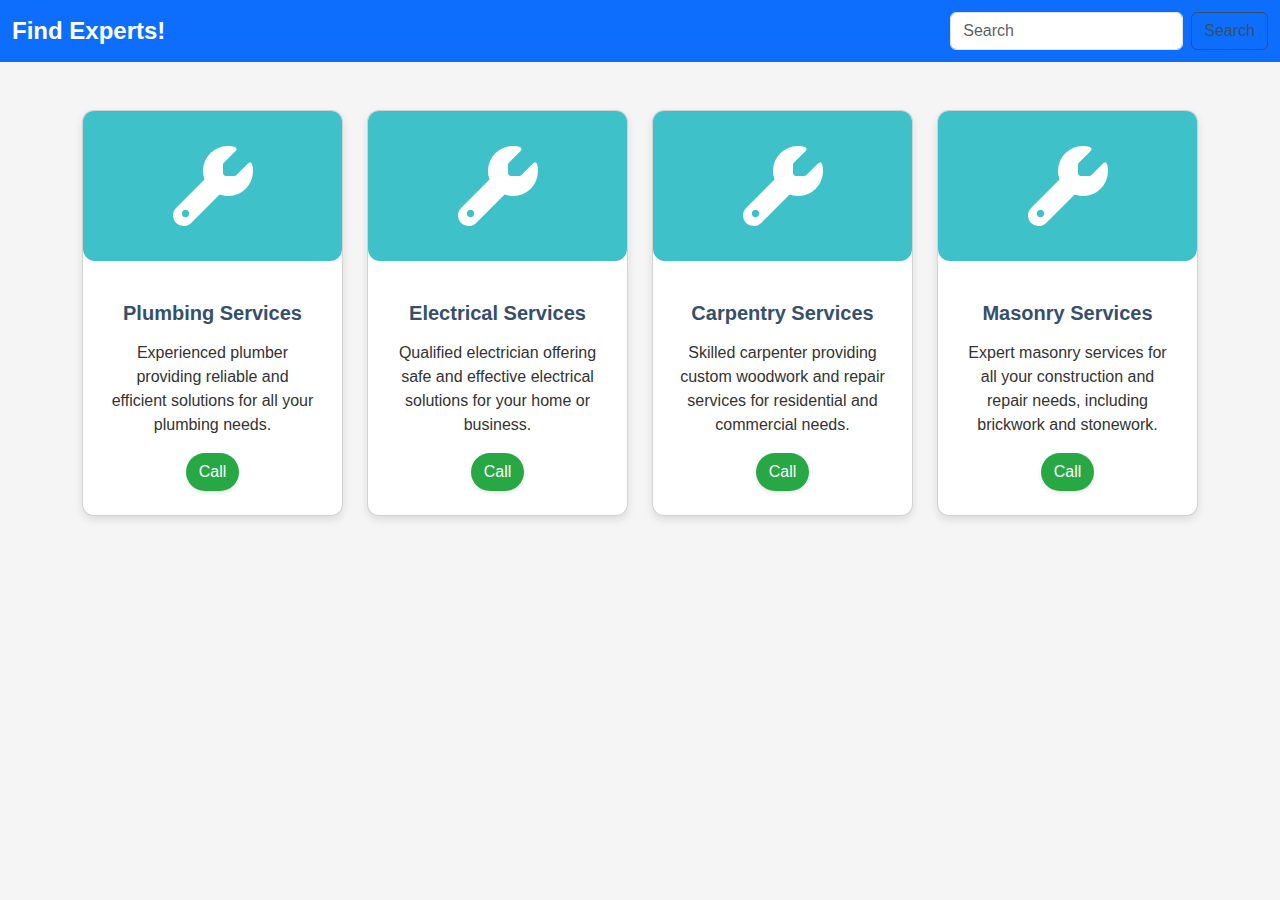
<file: index.html>
<!DOCTYPE html>
<html lang="en">
<head>
    <meta charset="UTF-8">
    <meta name="viewport" content="width=device-width, initial-scale=1.0">
    <title>Home Page</title>
    <link rel="stylesheet" href="https://cdnjs.cloudflare.com/ajax/libs/font-awesome/6.6.0/css/all.min.css">
    <link href="https://cdn.jsdelivr.net/npm/bootstrap@5.3.0/dist/css/bootstrap.min.css" rel="stylesheet">
    <link rel="stylesheet" href="style.css"/>
</head>
<body>
    <header>
        <nav class="navbar navbar-expand-lg navbar-dark bg-primary">
            <div class="container-fluid">
                <a class="navbar-brand" href="#">Find Experts!</a>
                <form class="d-flex ms-auto" role="search">
                    <input class="form-control me-2" type="search" placeholder="Search" aria-label="Search">
                    <button class="btn btn-outline-light" type="submit">Search</button>
                </form>
            </div>
        </nav>
    </header>
    <main>
        <div class="container my-5">
            <div class="row g-4">
                <div class="col-md-3 d-flex justify-content-center">
                    <div class="card card-custom">
                        <div class="icon">
                            <i class="fa-solid fa-wrench"></i>
                        </div>
                        <div class="card-body text-center">
                            <h5 class="service-name">Plumbing Services</h5>
                            <p class="card-text">Experienced plumber providing reliable and efficient solutions for all your plumbing needs.</p>
                            <a href="#" class="btn btn-custom">Call</a>
                        </div>
                    </div>
                </div>
                <div class="col-md-3 d-flex justify-content-center">
                    <div class="card card-custom">
                        <div class="icon">
                            <i class="fa-solid fa-wrench"></i>
                        </div>
                        <div class="card-body text-center">
                            <h5 class="service-name">Electrical Services</h5>
                            <p class="card-text">Qualified electrician offering safe and effective electrical solutions for your home or business.</p>
                            <a href="#" class="btn btn-custom">Call</a>
                        </div>
                    </div>
                </div>
                <div class="col-md-3 d-flex justify-content-center">
                    <div class="card card-custom">
                        <div class="icon">
                            <i class="fa-solid fa-wrench"></i>
                        </div>
                        <div class="card-body text-center">
                            <h5 class="service-name">Carpentry Services</h5>
                            <p class="card-text">Skilled carpenter providing custom woodwork and repair services for residential and commercial needs.</p>
                            <a href="#" class="btn btn-custom">Call</a>
                        </div>
                    </div>
                </div>
                <div class="col-md-3 d-flex justify-content-center">
                    <div class="card card-custom">
                        <div class="icon">
                            <i class="fa-solid fa-wrench"></i>
                        </div>
                        <div class="card-body text-center">
                            <h5 class="service-name">Masonry Services</h5>
                            <p class="card-text">Expert masonry services for all your construction and repair needs, including brickwork and stonework.</p>
                            <a href="#" class="btn btn-custom">Call</a>
                        </div>
                    </div>
                </div>
            </div>
        </div>
    </main>
    <script src="https://cdn.jsdelivr.net/npm/bootstrap@5.3.0/dist/js/bootstrap.bundle.min.js"></script>
</body>
</html>
</file>
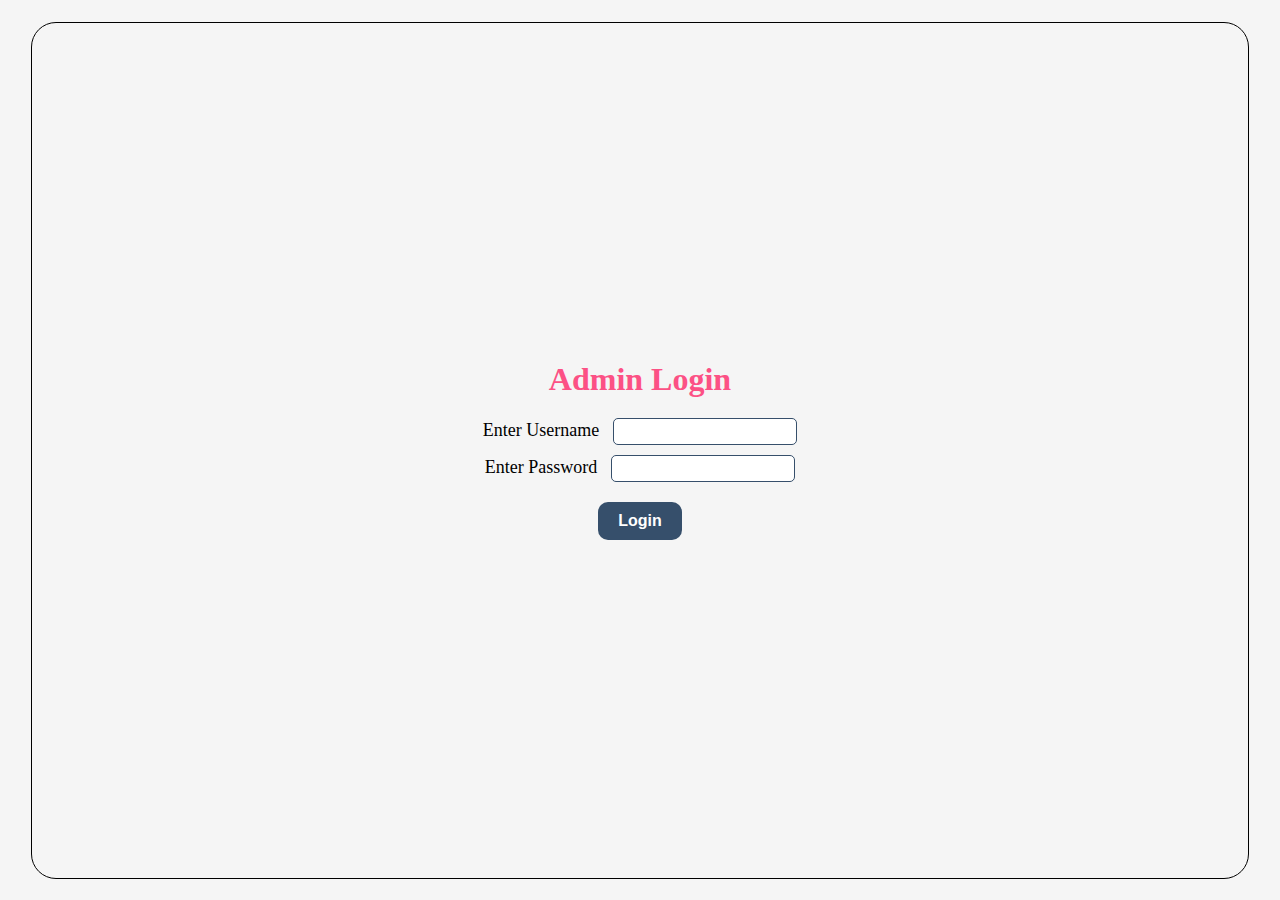
<file: admin/login.html>
<!DOCTYPE html>
<html lang="en">
<head>
    <meta charset="UTF-8">
    <meta name="viewport" content="width=device-width, initial-scale=1.0">
    <title>Login</title>
    <link rel="stylesheet" href="style.css">
</head>
<body>
    <!-- <div class="login-container"> -->
        <form class="login" method="post">
            <lable class="title">Admin Login</lable>
            <div class="userName">
                <label>Enter Username</label>
                <input type="text" required>
            </div>
            <div class="pass">
                <label>Enter Password</label>
                <input type="password" required>
            </div>
            
            <button>Login</button>
        </form>
    <!-- </div> -->
</body>
</html>
</file>
<file: admin/style.css>
*{
    margin: 0;
    padding: 0;
}

body{
    display: flex;
    justify-content: center;
    background-color: #F5F5F5;
    align-items: center;
    height: 100vh;
    width: 100vw;
    /* font-size: 11px; */
}
.login{
    display: flex;
    flex-direction: column;
    /* background-color: aqua; */
    width: 95vw;
    height: 95vh;
    justify-content: center;
    align-items: center;
    border: 0.5px solid black;
    border-radius: 25px;
    gap:10px;
}

.login .title{
    color: #FC5185;
    font-size: 2em;
    font-weight: 600;
    margin: 10px;
}

.login input{
    height: 25px;
    padding-left: 5px;
    outline: none;
    border: 0.5px solid #364F6B;
    border-radius: 5px;
}

.login label{
    font-size: 18px;
    margin-right: 10px;
}

.login button{
    margin: 10px;
    padding: 10px 20px;
    background-color: #364F6B;
    border: none;
    outline: none;
    font-size: 16px;
    color: white;
    border-radius: 10px;
    font-weight: 600;
}

@media (max-width:670px) {

    .userName, .pass{
        display: flex;
        flex-direction: column;
        justify-content: center;
        gap: 5px;
        margin-bottom: 10px;
    }
    
}
</file>
<file: style.css>
/* General Reset */
* {
    padding: 0;
    margin: 0;
    box-sizing: border-box; /* Ensure padding and borders are included in width/height */
}

/* Body Styling */
body {
    background-color: #F5F5F5;
    font-family: Arial, sans-serif;
    color: #333;
}

/* Navbar Styling */
.navbar {
    margin-bottom: 2rem;
    background-color: #364F6B; /* Dark Blue */
}

.navbar-brand {
    font-size: 1.5rem;
    font-weight: bold;
    color: #FFFFFF;
}

.navbar-light .navbar-nav .nav-link {
    color: #FFFFFF;
}

/* Card Styling */
.card-custom {
    border-radius: 12px;
    box-shadow: 0 4px 8px rgba(0, 0, 0, 0.1);
    transition: transform 0.3s ease, box-shadow 0.3s ease;
    overflow: hidden; /* Ensure the rounded corners are visible */
    background-color: #FFFFFF;
}

.card-custom:hover {
    transform: translateY(-5px);
    box-shadow: 0 8px 16px rgba(0, 0, 0, 0.2);
}

.icon {
    background-color: #3FC1C9; /* Turquoise */
    border-radius: 0 0 12px 12px;
    display: flex;
    justify-content: center;
    align-items: center;
    height: 150px;
    width: 100%;
    margin-bottom: 1rem;
}

.fa-solid {
    font-size: 80px;
    color: white;
}

.card-body {
    padding: 1.5rem;
}

.service-name {
    font-size: 1.25rem;
    font-weight: bold;
    color: #364F6B; /* Dark Blue */
    margin-bottom: 1rem;
}

.card-text {
    font-size: 1rem;
    color: #333;
}

/* Button Styling */
.btn-custom {
    background-color: #28a745; /* Green */
    color: white;
    border-radius: 25px;
    box-shadow: 0 2px 4px rgba(0, 0, 0, 0.1);
    transition: background-color 0.3s ease, transform 0.3s ease;
}

.btn-custom:hover {
    background-color: #FC5185; /* Vibrant Pink */
    transform: translateY(-2px);
    box-shadow: 0 4px 8px rgba(0, 0, 0, 0.2);
}

.btn-outline-light {
    border-color: #364F6B;
    color: #364F6B;
}

.btn-outline-light:hover {
    background-color: #364F6B;
    color: #FFFFFF;
}
</file>
